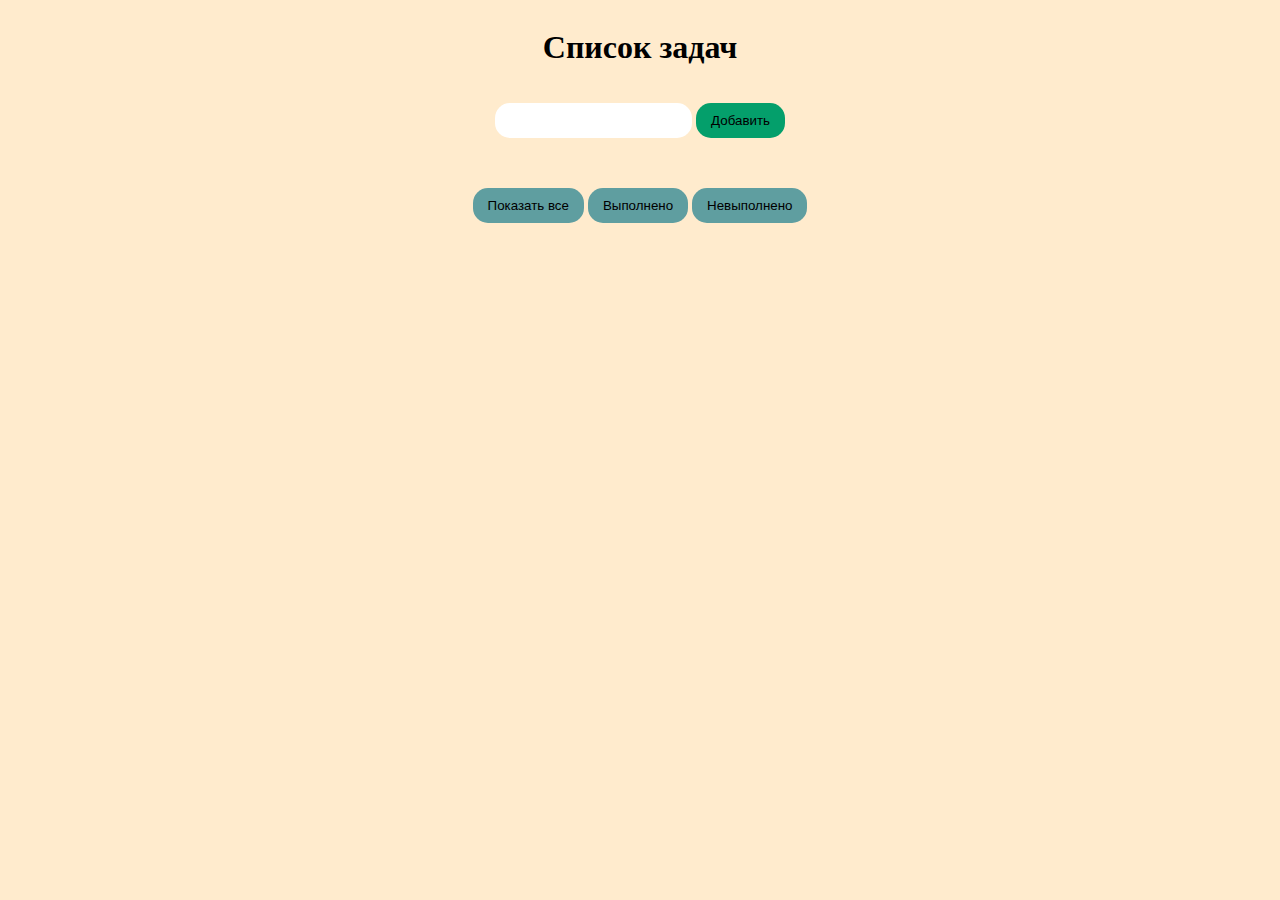
<file: Лаб 2/index.html>
<!DOCTYPE html>
<html lang="ru">
<head>
    <meta charset="UTF-8">
    <meta name="viewport" content="width=device-width, initial-scale=1.0">
    <title>Список задач</title>
    <link rel="stylesheet" href="styles.css">
</head>
<body>
    <h1>Список задач</h1>
    
    <form id="task-form">
        <input type="text" id="task-input">
        <button type="submit" id="task-submit">Добавить</button>
    </form>
    
    <div id="task-list"></div>
    
    <div class="filter-btns">
        <button id="all-btn">Показать все</button>
        <button id="completed-btn">Выполнено</button>
        <button id="in-progress-btn">Невыполнено</button>
    </div>
    
    <script src="app.js"></script>
</body>
</html>
</file>
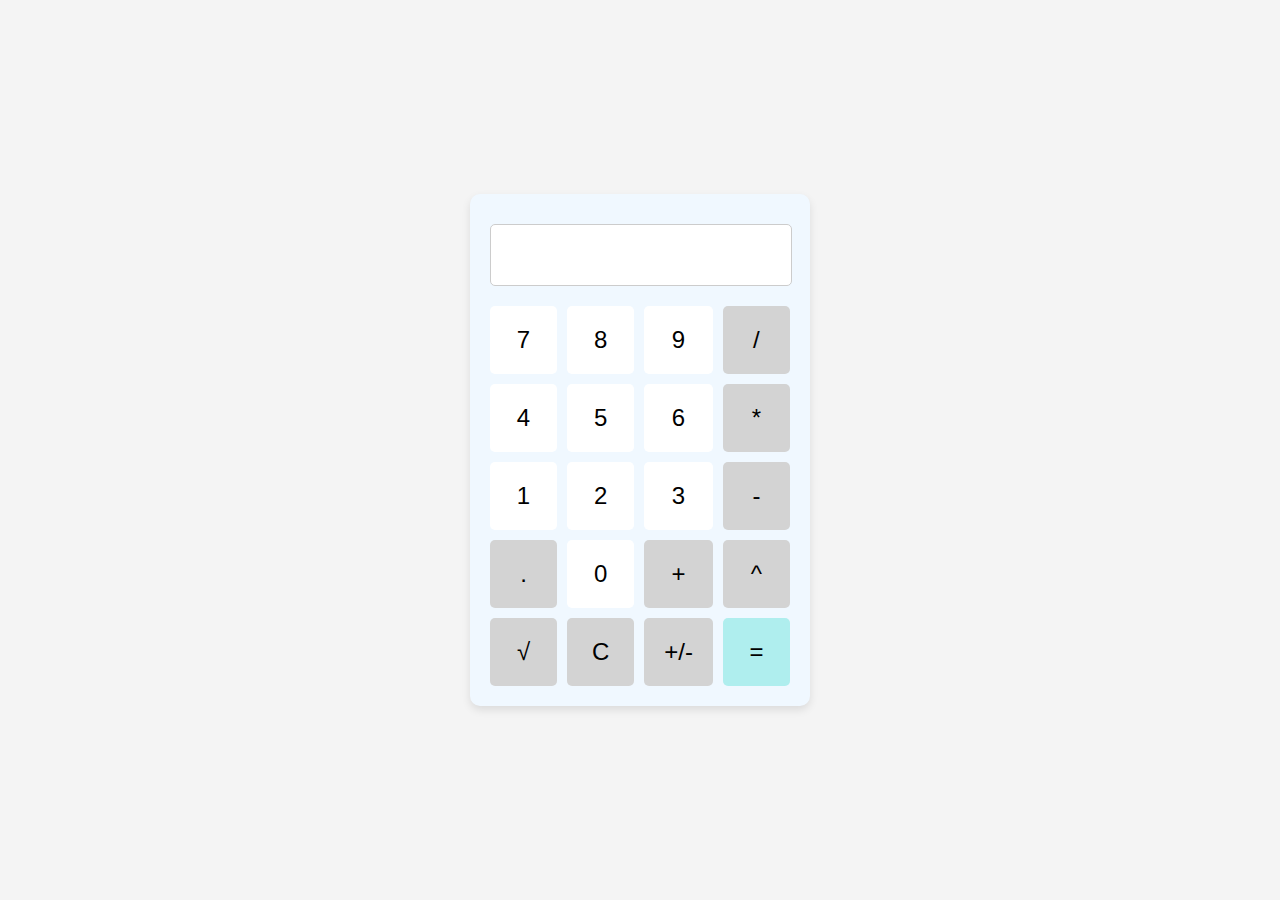
<file: Лаб 4/index.html>
<!DOCTYPE html>
<html lang="ru">
<head>
    <meta charset="UTF-8">
    <meta name="viewport" content="width=device-width, initial-scale=1.0">
    <title>Калькулятор</title>
    <link rel="stylesheet" href="styles.css">
</head>
<body>
    <div class="calculator">
        <div class="display">
            <div id="operation-display" class="operation-display"></div>
            <input id="display" type="text" readonly>
        </div>
        <div class="buttons">
            <button class="btn button-num" onclick="handleButtonClick('7')">7</button>
            <button class="btn button-num" onclick="handleButtonClick('8')">8</button>
            <button class="btn button-num" onclick="handleButtonClick('9')">9</button>
            <button class="btn button-op" onclick="handleOperation('divide')">/</button>
            <button class="btn button-num" onclick="handleButtonClick('4')">4</button>
            <button class="btn button-num" onclick="handleButtonClick('5')">5</button>
            <button class="btn button-num" onclick="handleButtonClick('6')">6</button>
            <button class="btn button-op" onclick="handleOperation('multiply')">*</button>
            <button class="btn button-num" onclick="handleButtonClick('1')">1</button>
            <button class="btn button-num" onclick="handleButtonClick('2')">2</button>
            <button class="btn button-num" onclick="handleButtonClick('3')">3</button>
            <button class="btn button-op" onclick="handleOperation('subtract')">-</button>
            <button class="btn button-op" onclick="handleButtonClick('.')">.</button>
            <button class="btn button-num" onclick="handleButtonClick('0')">0</button>
            <button class="btn button-op" onclick="handleOperation('add')">+</button>
            <button class="btn button-op" onclick="handleOperation('power')">^</button>
            <button class="btn button-op" onclick="handleSqrt()">√</button>
            <button class="btn button-op" onclick="handleClear()">C</button>
            <button class="btn button-op" onclick="handleSignChange()">+/-</button>
            <button class="btn button-equal" onclick="handleEqual()">=</button>
        </div>
    </div>    
    <script src="app.js"></script>
</body>
</html>
</file>
<file: Лаб 2/styles.css>
body {
    display: flex;
    flex-direction: column;
    align-items: center;
    justify-content: center;
    background-color: blanchedalmond;
    gap: 15px;
}

.filter-btns button {
    padding: 10px 15px;
    background-color:cadetblue;
    border: none;
    border-radius: 15px;
}

#task-input {
    border: none;
    padding: 10px;
    border-radius: 15px;
}

.task {
    font-size: 20px;
    justify-content: space-between;
    align-items: center;
    display: flex;
    padding: 10px;
}

.task button {
    padding: 10px 15px;
    background-color:crimson;
    border: none;
    border-radius: 15px;
}

.task input[type="checkbox"] {
    transform: scale(2);
}

#task-submit {
    padding: 10px 15px;
    background-color:rgb(4, 159, 107);
    border: none;
    border-radius: 15px;
}

#task-list {
    width: 400px;
    padding: 10px;
}
</file>
<file: Лаб 4/styles.css>
body {
    font-family: Arial, sans-serif;
    display: flex;
    justify-content: center;
    align-items: center;
    height: 100vh;
    margin: 0;
    background-color: #f4f4f4;
}

.calculator {
    width: 300px;
    background-color: #F0F8FF;
    padding: 20px;
    border-radius: 10px;
    box-shadow: 0 4px 8px rgba(0, 0, 0, 0.1);
}

.display {
    margin-right: 20px;
    margin-bottom: 20px;
}

#operation-display {
    font-size: 1.2em;
    color: #888;
    text-align: right;
    margin-bottom: 10px;
}

#display {
    width: 100%;
    height: 40px;
    font-size: 1.5em;
    padding: 10px;
    text-align: right;
    border-radius: 5px;
    border: 1px solid #ccc;
}

.button-op {
    background-color: #D3D3D3;
}

.button-num {
    background-color: white;
}

.button-equal {
    background-color: #AFEEEE;
}


.buttons {
    display: grid;
    grid-template-columns: repeat(4, 1fr);
    gap: 10px;
}

.btn {
    padding: 20px;
    font-size: 1.5em;
    border: none;
    border-radius: 5px;
    cursor: pointer;
    transition: background-color 0.3s;
}

.button-num:hover {
    background-color: #ddd;
}

.button-op:hover {
    background-color: #888;
}

.button-equal:hover {
    background-color: #87CEEB;
}
</file>
